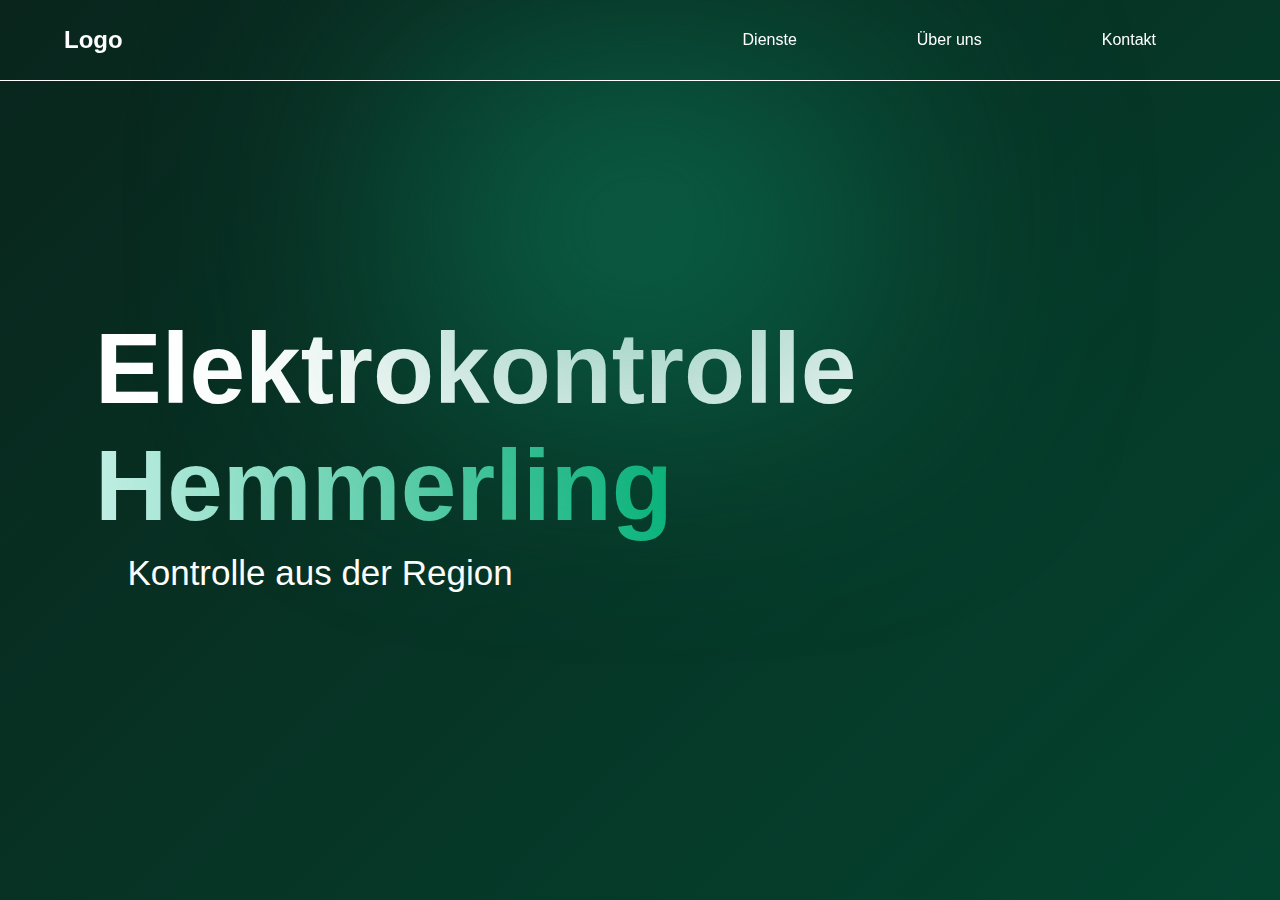
<file: index.html>
<!DOCTYPE html>
<html lang="en">
<head>
    <meta charset="UTF-8">
    <meta name="viewport" content="width=device-width, initial-scale=1.0">
    <title>Elektrokontrolle Hemmerling</title>
    <link rel="stylesheet" href="https://cdnjs.cloudflare.com/ajax/libs/font-awesome/5.15.3/css/all.min.css"/>
    <link rel="stylesheet" href="styles.css">
</head>

<body>
    <!-- Navbar -->
    <header>
        <nav class="navbar">
            <div class="logo">
                <a href="#">Logo</a>
            </div>
            <ul class="nav-links">
                <li><a href="#">Dienste</a></li>
                <li><a href="#">Über uns</a></li>
                <li><a href="#">Kontakt</a></li>
            </ul>
            <div class="burger">
                <div></div>
                <div></div>
                <div></div>
            </div>
        </nav>
    </header>
    <div class="overlay"></div>
    <!-- Main Content -->
    <div class="glow"></div>
    <div class="maincontent">
       <h1 class="h1-main">Elektrokontrolle <h1 class="gradient-text"> Hemmerling</h1> </h1> 
       <p class="p-main">Kontrolle aus der Region</p>
    </div>
    <!-- JavaScript Navbar Animation -->
    <script>
    document.addEventListener('DOMContentLoaded', function() {
    const burger = document.querySelector('.burger');
    const overlay = document.querySelector('.overlay');
    const navLinks = document.querySelector('.nav-links');

    // Toggle the active class on burger click
    burger.addEventListener('click', () => {
        overlay.classList.toggle('active');
        navLinks.classList.toggle('active');
    });

    // Close the menu and overlay when clicking on the overlay
    overlay.addEventListener('click', () => {
        overlay.classList.remove('active');
        navLinks.classList.remove('active');
    });
});

    </script>

</body>
</html>
</file>
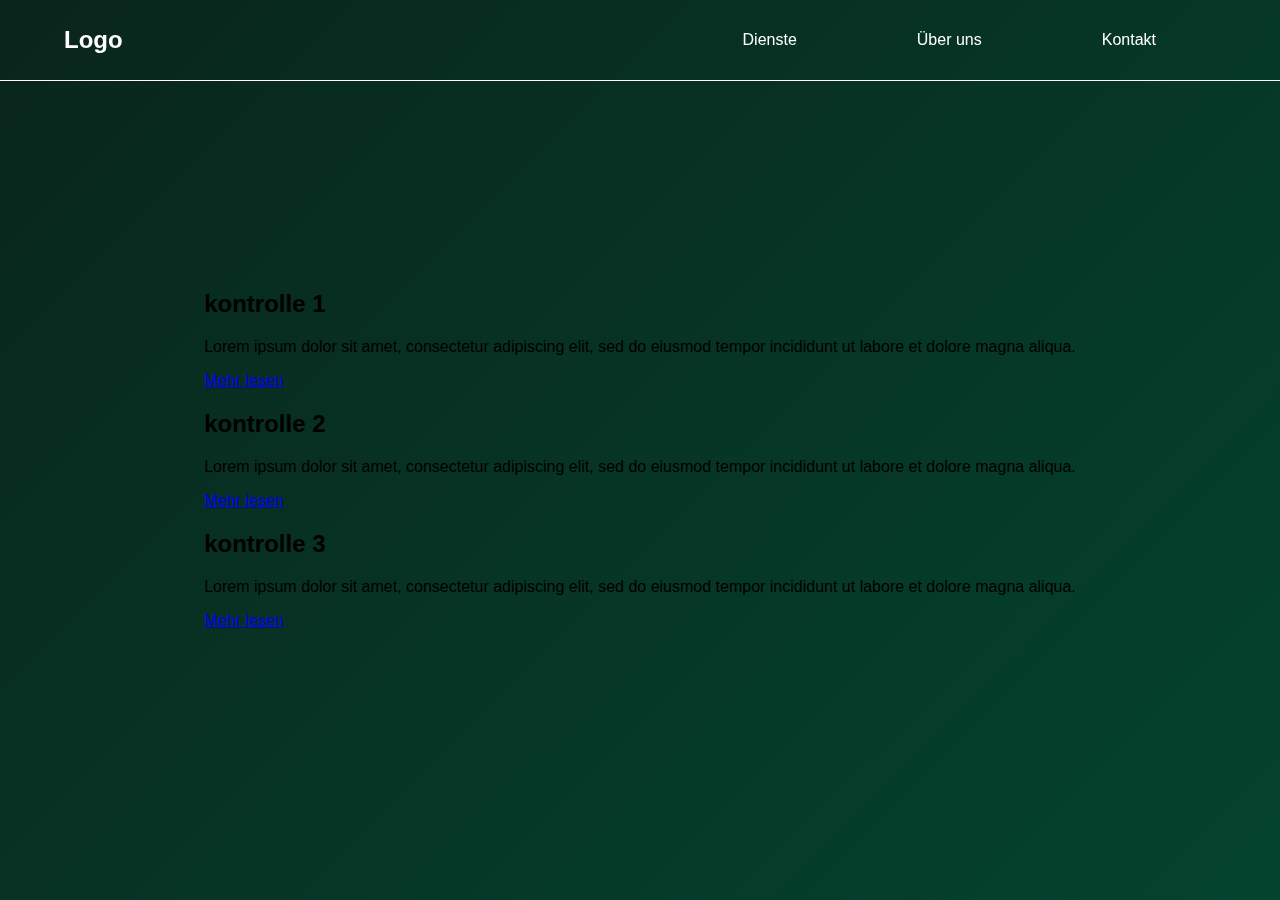
<file: service.html>
<!DOCTYPE html>
<html lang="en">
<head>
    <meta charset="UTF-8">
    <meta name="viewport" content="width=device-width, initial-scale=1.0">
    <title>Elektrokontrolle Hemmerling</title>
    <link rel="stylesheet" href="https://cdnjs.cloudflare.com/ajax/libs/font-awesome/5.15.3/css/all.min.css"/>
    <link rel="stylesheet" href="styles.css">
</head>

<body>
    <!-- Navbar -->
    <header>
        <nav class="navbar">
            <div class="logo">
                <a href="index.html">Logo</a>
            </div>
            <ul class="nav-links">
                <li><a href="service.html">Dienste</a></li>
                <li><a href="about.html">Über uns</a></li>
                <li><a href="contact.html">Kontakt</a></li>
            </ul>
            <div class="burger">
                <div></div>
                <div></div>
                <div></div>
            </div>
        </nav>
    </header>
    <div class="overlay"></div>
    <!-- JavaScript Navbar Animation -->
    <script>
        document.addEventListener('DOMContentLoaded', function() {
        const burger = document.querySelector('.burger');
        const overlay = document.querySelector('.overlay');
        const navLinks = document.querySelector('.nav-links');
    
        // Toggle the active class on burger click
        burger.addEventListener('click', () => {
            overlay.classList.toggle('active');
            navLinks.classList.toggle('active');
        });
    
        // Close the menu and overlay when clicking on the overlay
        overlay.addEventListener('click', () => {
            overlay.classList.remove('active');
            navLinks.classList.remove('active');
        });
    });
    
        </script>
    <!-- Cards -->
    <div class="card-container">
        <div class="card-box">
          <span></span>
          <div class="card-content">
            <h2>kontrolle 1</h2>
            <p>Lorem ipsum dolor sit amet, consectetur adipiscing elit, sed do eiusmod tempor incididunt ut labore et dolore magna aliqua.</p>
            <a href="control-service/control-1">Mehr lesen</a>
          </div>
        </div>
        <div class="card-box">
          <span></span>
          <div class="card-content">
            <h2>kontrolle 2</h2>
            <p>Lorem ipsum dolor sit amet, consectetur adipiscing elit, sed do eiusmod tempor incididunt ut labore et dolore magna aliqua.</p>
            <a href="control-service/control-2">Mehr lesen</a>
          </div>
        </div>
        <div class="card-box">
          <span></span>
          <div class="card-content">
            <h2>kontrolle 3</h2>
            <p>Lorem ipsum dolor sit amet, consectetur adipiscing elit, sed do eiusmod tempor incididunt ut labore et dolore magna aliqua.</p>
            <a href="control-service/control-3">Mehr lesen</a>
          </div>
        </div>
      </div>
</body>
</html>
</file>
<file: styles.css>
body {
    margin: 0;
    padding: 0;
    height: 100vh;
    display: flex;
    justify-content: center;
    align-items: center;
    overflow: hidden;
    flex-direction: column;
    font-family:'Lucida Sans', 'Lucida Sans Regular', 'Lucida Grande', 'Lucida Sans Unicode', Geneva, Verdana, sans-serif;
    /* Background Animartion */
    background: linear-gradient(-45deg, #01271f, #024b35, #024e35, #09251c);
    background-size: 400% 400%;
    animation: gradient 10s ease infinite;
}

@keyframes gradient {
    0% {
        background-position: 0% 50%;
    }
    50% {
        background-position: 100% 50%;
    }
    100% {
        background-position: 0% 50%;
    }
}

/* Background Gloweffect */

.glow {
    position: absolute;
    top: 0;
    left: 50%;
    width: 50%;
    height: 50%;
    background: radial-gradient(circle, rgba(14, 141, 103, 0.6), transparent);
    transform: translateX(-50%);
    filter: blur(100px);
    z-index: 1;
}

/* Homepage Text */
.maincontent {
    position: relative;
    width: 450px;
    padding-right: 50%;
    text-align: center;
}

@media (max-width: 800px) {
    .maincontent {
        font-size: 160px; 
        line-height: 0.5;
        padding: 10px;
    }
}

.h1-main {
    font-size: 100px;
    color: white;
    z-index: 2;
    line-height: 1.2;
    margin: 0;
}

@media (max-width: 800px) {
    .h1-main {
        font-size: 70px; 
        line-height: 0.5;
        padding: 10px;
    }
}

.gradient-text {
    font-size: 100px;
    background: -webkit-linear-gradient(0deg, #c1eee3, #0ab67c);
    -webkit-background-clip: text;
    -webkit-text-fill-color: transparent;
    z-index: 2;
    display: inline-block;
    padding: 0;
    margin: 0;
    
}

@media (max-width: 850px) {
    .gradient-text {
        font-size: 70px; 
        line-height: 1;
        padding: 10px;
    } 
}

.p-main {
    font-size: 35px;
    color: white;
    margin: 10px 0 0 0;
}

@media (max-width: 800px) {
    .p-main {
        font-size: 30px; 
        line-height: 2;
        padding: 0px;
    }
}



/* NavBar */

header {
    width: 100%;
    position: fixed; 
    top: 0;
    left: 0;
    z-index: 1000; 
    background-color: clear; 
    border-bottom: 1px solid white; 
}

.navbar {
    display: flex;
    justify-content: space-between;
    align-items: center;
    padding: 10px 5%; 
    height: 60px;
    overflow: hidden; 
}

.logo a {
    color: white;
    text-decoration: none;
    font-size: 1.5em;
    font-weight: bold;
    white-space: nowrap;
}

.nav-links {
    list-style: none;
    display: flex;
    overflow: visible;
}

.nav-links li {
    padding: 0 60px;
    white-space: nowrap;
}

.nav-links a {
    color: white;
    text-decoration: none;
    font-size: 1em;
}

.burger {
    display: none;
    cursor: pointer;
    flex-direction: column;
    justify-content: space-between;
    height: 21px;
    z-index: 1100; 
}

.burger div {
    width: 25px;
    height: 3px;
    background-color: white;
    border-radius: 5px;
    transition: all 0.3s ease;
}

.overlay {
    position: fixed;
    top: 0;
    left: 0;
    width: 100%;
    height: 100%;
    background: #01271f; 
    display: none;
    z-index: 998; 
    transition: opacity 0.3s ease-in-out;
}

.overlay.active {
    display: block;
    opacity: 1;
}

@media (max-width: 768px) {
    .nav-links {
        position: fixed; /* Ensure it is fixed to the top of the screen */
        top: 0;
        left: 0;
        background-color: transparent; /* No need for a separate background, handled by .overlay */
        flex-direction: column;
        align-items: center;
        justify-content: center; /* Center items vertically */
        width: 100%;
        height: 100%;
        transform: translateY(-100%); /* Initially hide the menu */
        transition: transform 0.3s ease-in-out;
        z-index: 999; /* Above overlay but below burger */
    }

    .nav-links.active {
        transform: translateY(0%);
    }

    .nav-links li {
        padding: 20px 0;
    }

    .burger {
        display: flex;
    }
}
</file>
